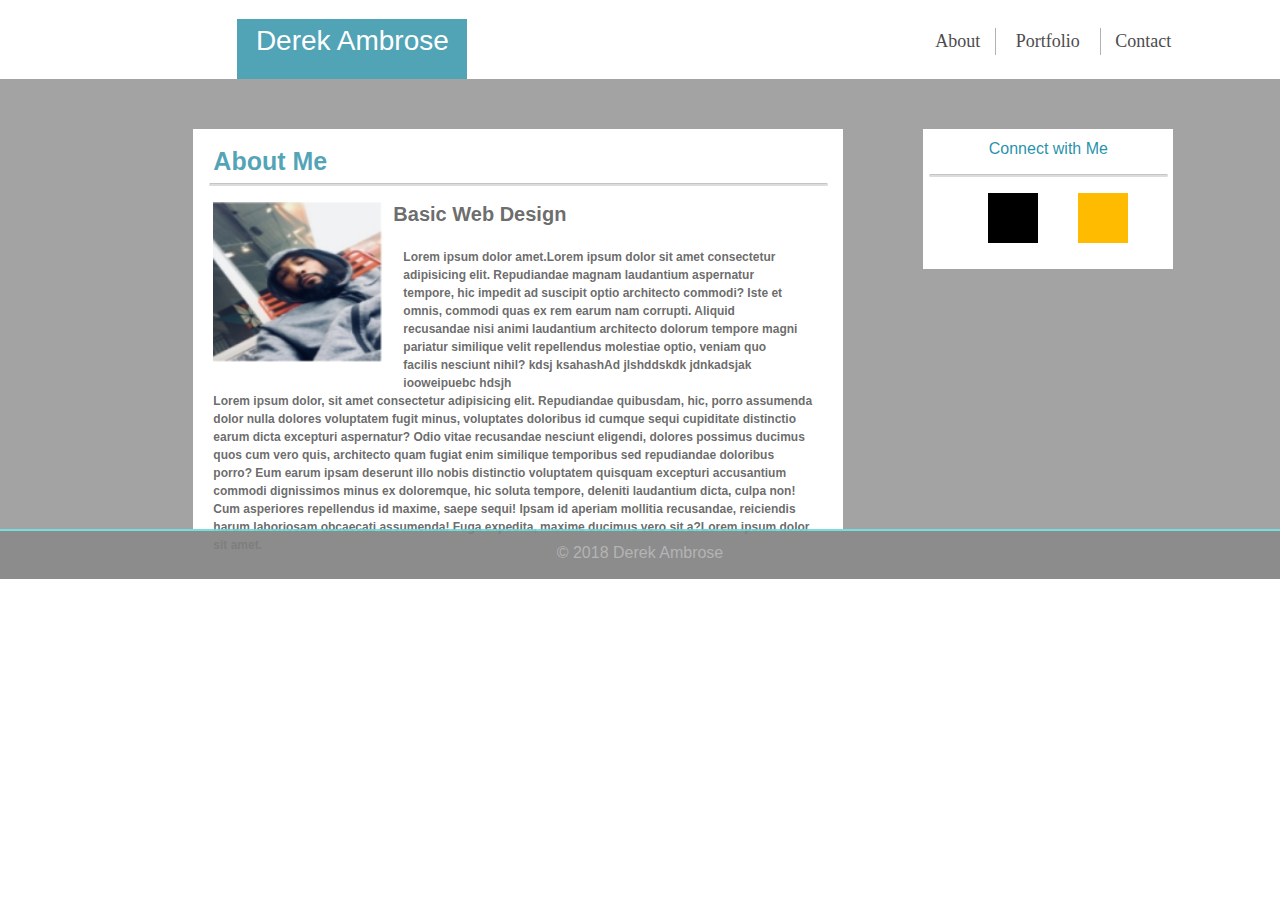
<file: index.html>
<!DOCTYPE html>
<html lang="en">
<head>
    <meta charset="UTF-8">
    <meta name="viewport" content="width=device-width, initial-scale=1.0">
    <link rel="stylesheet" href="./assets/css/style.css">
    <link rel="stylesheet" href="https://stackpath.bootstrapcdn.com/bootstrap/4.3.1/css/bootstrap.min.css">
    <link rel="stylesheet" href="https://cdnjs.cloudflare.com/ajax/libs/font-awesome/6.5.1/css/all.min.css" integrity="sha512-DTOQO9RWCH3ppGqcWaEA1BIZOC6xxalwEsw9c2QQeAIftl+Vegovlnee1c9QX4TctnWMn13TZye+giMm8e2LwA==" crossorigin="anonymous" referrerpolicy="no-referrer" />
    <title>Document</title>
</head>
<body>
    <header>
        <div class="row">
      <div class="col-lg-7">
        <div class="header-up col-lg-10">
            <div class="header-box">
             <div class="header-p">
                 <h3>Derek Ambrose</h3>
             </div>         
            </div>
        </div>
       
      </div>
      <div class="col-lg-5">
       <div class="navbar">
        <div class="nav-bar">
            <ul>
                <li><a href="">About</a></li>
               
                <li><a href="">Portfolio</a></li>
                
                <li><a href="">Contact</a></li>
            </ul>
        </div>
       </div>
    </div>
        </div>
    </header>
    <main>
   <div class="row">
    <div class="col-lg-8">
        <div class="text-connect">
            <div class="text-box">
                <p>About Me</p>
                <hr>
                <div class="img-text">
                    <img src="./assets/images/Screenshot 2023-12-18 093113.png" alt="">
               <div class="box"> <h5>Basic Web Design</h5>
                <p class="text-p">Lorem ipsum dolor amet.Lorem ipsum dolor sit amet consectetur adipisicing elit. Repudiandae magnam laudantium aspernatur tempore, hic impedit ad suscipit optio architecto commodi? Iste et omnis, commodi quas ex rem earum nam corrupti. Aliquid recusandae nisi animi laudantium architecto dolorum tempore magni pariatur similique velit repellendus molestiae optio, veniam quo facilis nesciunt nihil? kdsj ksahashAd jlshddskdk jdnkadsjak iooweipuebc hdsjh</p></div>
                </div>
               <p class="text">Lorem ipsum dolor, sit amet consectetur adipisicing elit. Repudiandae quibusdam, hic, porro assumenda dolor nulla dolores voluptatem fugit minus, voluptates doloribus id cumque sequi cupiditate distinctio earum dicta excepturi aspernatur? Odio vitae recusandae nesciunt eligendi, dolores possimus ducimus quos cum vero quis, architecto quam fugiat enim similique temporibus sed repudiandae doloribus porro? Eum earum ipsam deserunt illo nobis distinctio voluptatem quisquam excepturi accusantium commodi dignissimos minus ex doloremque, hic soluta tempore, deleniti laudantium dicta, culpa non! Cum asperiores repellendus id maxime, saepe sequi! Ipsam id aperiam mollitia recusandae, reiciendis harum laboriosam obcaecati assumenda! Fuga expedita, maxime ducimus vero sit a?Lorem ipsum dolor sit amet.</p>
            </div>           
        </div>      
    </div>
    <div class="col-lg-4">
  <div class="connect-box">
    <h6>Connect with Me</h6>
    <hr>
   <div class="connect-icons">
    <div class="icon-cat"><i class="fa-solid fa-cat"></i></div>
    <i class="fa-brands fa-linkedin"></i>
    <div class="icon-3">
        <i class="fa-brands fa-stack-overflow"></i>
    </div>
    <i></i>
   </div>
  </div>
    </div>
   </div>
    </main>
    <footer><div class="row">
        <div class="col-lg-12">
            <div class="footer-class"><p>&copy; 2018 Derek Ambrose</p></div>
        </div>
    </div>
</footer>
</body>
</html>
</file>
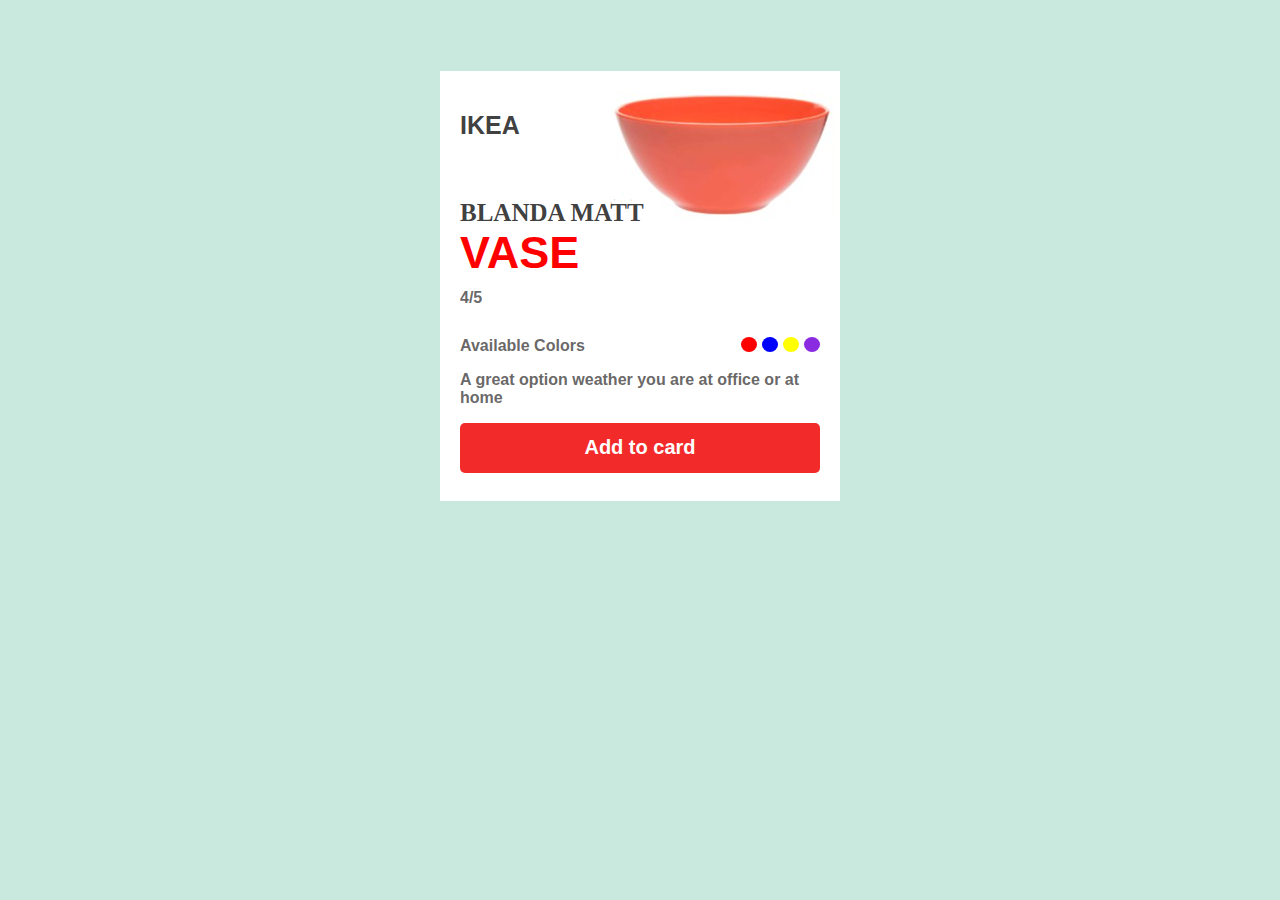
<file: card.html>
<!DOCTYPE html>
<html lang="en">
<head>
    <meta charset="UTF-8">
    <meta name="viewport" content="width=div, initial-scale=1.0">
    <link rel="stylesheet" href="./assets/css/cardstyle.css">
   
    <link rel="stylesheet" href="https://cdnjs.cloudflare.com/ajax/libs/font-awesome/6.5.1/css/all.min.css" integrity="sha512-DTOQO9RWCH3ppGqcWaEA1BIZOC6xxalwEsw9c2QQeAIftl+Vegovlnee1c9QX4TctnWMn13TZye+giMm8e2LwA==" crossorigin="anonymous" referrerpolicy="no-referrer" />
    <title>Document</title>
</head>
<body> 
    <div class="card " >
      <div class="card-box" style="background-image: url(./assets/images/Screenshot\ 2023-12-21\ 114315.png);">
        <div class="card-names">     
        <h2>IKEA </h2>
        <div class="text"><h3>BLANDA MATT</h3><br>
            <h1>VASE</h1>
        </div>
            <i class="fa-solid fa-star"></i>
            <i class="fa-solid fa-star"></i>
            <i class="fa-solid fa-star"></i>
            <i class="fa-solid fa-star"></i>
            <span>4/5</span>
           <div class="box-text"> 
            <div class="dot-colors">
            <p>Available Colors</p>
           <div class="dots">
            <div class="dot"></div>
            <div class="dot"></div>
            <div class="dot"></div>
            <div class="dot"></div>
           </div>
          
        </div>
        <p class="p-second">A great option weather you are at office or at home</p></div>
         </div>
         <button> Add to card</button> 
     </div>
   
    </div> 
</body>
</html>
</file>
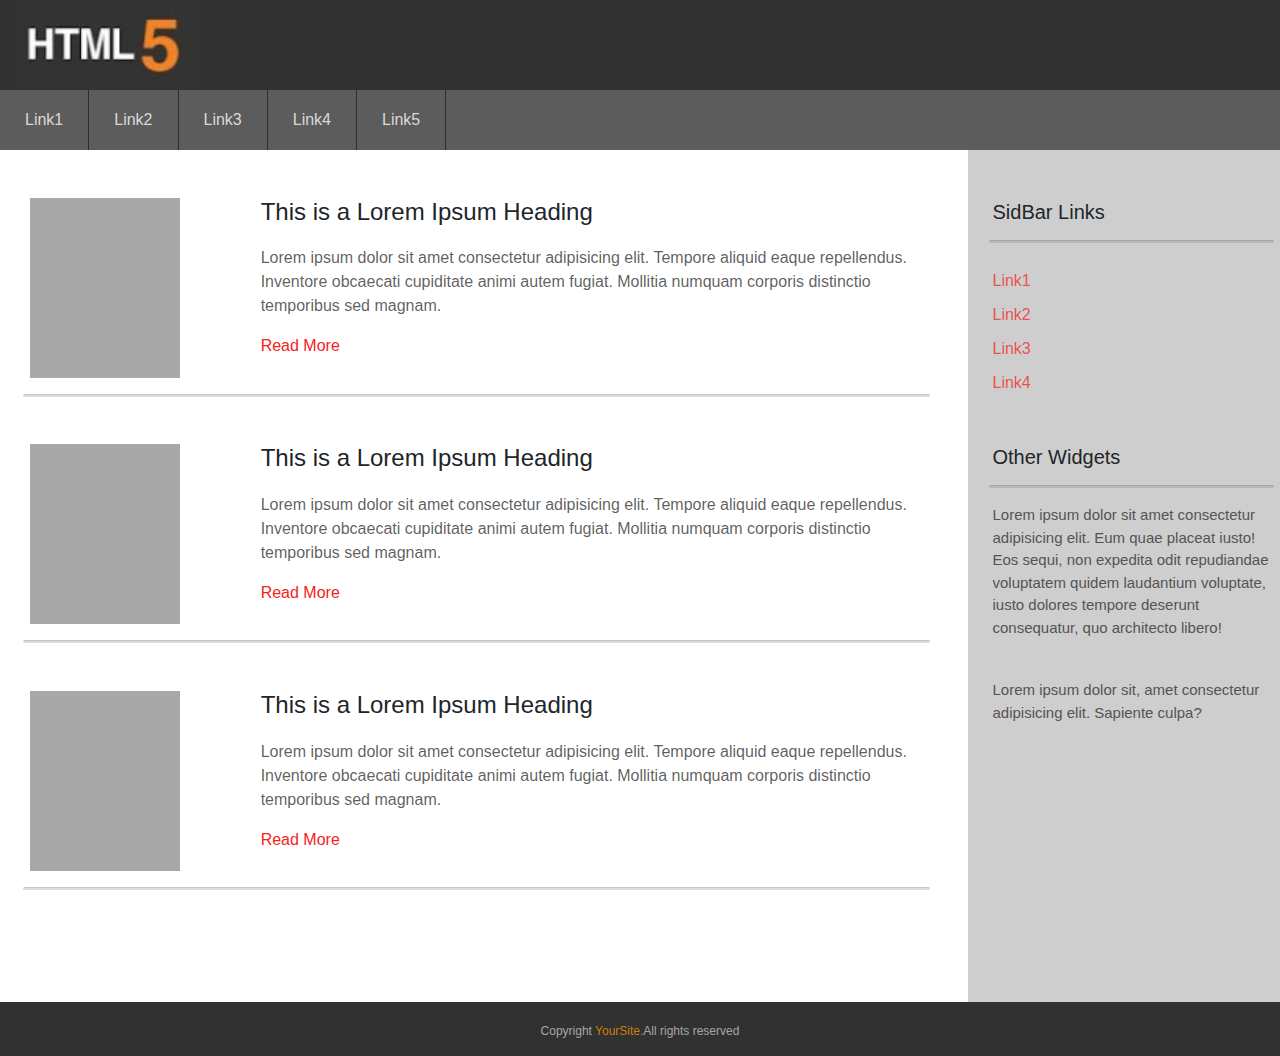
<file: home.html>
<!DOCTYPE html>
<html lang="en">
<head>
    <meta charset="UTF-8">
    <meta name="viewport" content="width=device-width, initial-scale=1.0">
    <link rel="stylesheet" href="./assets/css/reset.css">
    <link rel="stylesheet" href="https://stackpath.bootstrapcdn.com/bootstrap/4.3.1/css/bootstrap.min.css">
    <link rel="stylesheet" href="https://cdnjs.cloudflare.com/ajax/libs/font-awesome/6.5.1/css/all.min.css" integrity="sha512-DTOQO9RWCH3ppGqcWaEA1BIZOC6xxalwEsw9c2QQeAIftl+Vegovlnee1c9QX4TctnWMn13TZye+giMm8e2LwA==" crossorigin="anonymous" referrerpolicy="no-referrer" />
    <title>Document</title>
</head>
<body>
    <header>
        <div class="row">
       <div class="col-lg-12">
        <div class="header-up"><img src="./assets/images/Screenshot 2023-12-21 041212.png" alt=""></div>
        <div class="header-down">
           <div class="nav-bar">
            <ul>
                <li><a href="">Link1</a></li>
                <div class="line-right"></div>
                <li><a href="">Link2</a></li>
                <div class="line-right"></div>
                <li><a href="">Link3</a></li>
                <div class="line-right"></div>
                <li><a href="">Link4</a></li>
                <div class="line-right"></div>
                <li><a href="">Link5</a></li>
                <div class="line-right"></div>
            </ul>
           </div>
        </div>
       </div>
    </div>
    </header>
    <main>
        <section>
            <div class="row">
                <div class="col-lg-9">
                    <div class="container">
                       <div class="img-text">
                        <div class="col-lg-3">
                            <div class="box-one"></div>
                        </div>
                        <div class="col-lg-9"> <h4>This is a Lorem Ipsum Heading</h4>
                         <div class="text">
                            <p>Lorem ipsum dolor sit amet consectetur adipisicing elit. Tempore aliquid eaque repellendus. Inventore obcaecati cupiditate animi autem fugiat. Mollitia numquam corporis distinctio temporibus sed magnam.</p>
                            <a href=""> Read More</a>
                         </div>
                        </div>  
                       </div>                  
                    </div>
                    <hr>
                    <div class="container">
                        <div class="img-text">
                         <div class="col-lg-3">
                             <div class="box-one"></div>
                         </div>
                         <div class="col-lg-9"> <h4>This is a Lorem Ipsum Heading</h4>
                          <div class="text">
                             <p>Lorem ipsum dolor sit amet consectetur adipisicing elit. Tempore aliquid eaque repellendus. Inventore obcaecati cupiditate animi autem fugiat. Mollitia numquam corporis distinctio temporibus sed magnam.</p>
                             <a href=""> Read More</a>
                          </div>
                         </div>  
                        </div>                  
                     </div>
                     <hr>
                     <div class="container">
                        <div class="img-text">
                         <div class="col-lg-3">
                             <div class="box-one"></div>
                         </div>
                         <div class="col-lg-9"> <h4>This is a Lorem Ipsum Heading</h4>
                          <div class="text">
                             <p>Lorem ipsum dolor sit amet consectetur adipisicing elit. Tempore aliquid eaque repellendus. Inventore obcaecati cupiditate animi autem fugiat. Mollitia numquam corporis distinctio temporibus sed magnam.</p>
                             <a href=""> Read More</a>
                          </div>
                         </div>  
                        </div>                  
                     </div>
                     <hr>
                </div>
                <div class="col-lg-3 column">
                    <div class="sidbar">
                        <h5>SidBar Links</h5>
                        <hr>
                       <div class="sidbar-links">
                        <a href="">Link1</a>
                        <a href="">Link2</a>
                        <a href="">Link3</a>
                        <a href="">Link4</a>
                       </div>
                      <div class="sidbar-text">
                        <h5>Other Widgets</h5>
                        <hr>

                        <p>Lorem ipsum dolor sit amet consectetur adipisicing elit. Eum quae placeat iusto! Eos sequi, non expedita odit repudiandae voluptatem quidem laudantium voluptate, iusto dolores tempore deserunt consequatur, quo architecto libero!</p>
                        <br>
                        <p>Lorem ipsum dolor sit, amet consectetur adipisicing elit. Sapiente culpa?</p>
                      </div>
                    </div>
                </div>
            </div>
        </section>
    </main>
    <footer>
      <div class="row">
        <div class="col-lg-12  footer-section">
            <div class="footer-box">
            <p>Copyright <span>YourSite.</span>All rights reserved</p>
            </div>
        </div>
      </div>
    </footer>
</body>
</html>
</file>
<file: assets/css/style.css>
*{
    margin: 0;
    padding: 0;
    box-sizing: border-box;
   
}

.header-up{
   float: right;
    width: 100%;
    height: 75px;
    background-color: white;
    
}
.header-box{
    width: 230px;
    height: 60px;
   text-align: center;
   background-color: rgba(18, 129, 156, 0.733);
   margin-top: 19px;
  margin-left: 100px;
}
.header-box .header-p{
    color: white; 
   padding-top: 5px;
}
.text-connect{
    margin-top: 50px;
    display: flex;
    justify-content: right;
    align-items: center;
   
}
.text-box{
    width: 650px;
    height: 400px;
    background-color: white;
}
hr{
   width: 95%;
   padding: 1px;
   background-color: rgba(117, 117, 117, 0.253);
   margin: auto;
   border-radius: 15px;
}
.nav-bar li{
    list-style: none;
    display: inline-block;
    margin-top: 20px;
    padding-left: 10px;
   
}
.nav-bar li:nth-child(2){
    border-right: 1px solid rgba(128, 128, 128, 0.616);
    border-left: 1px solid rgba(128, 128, 128, 0.616);
   padding-left: 20px;
   padding-right: 10px;
   
}
.nav-bar a{
 color: rgb(77, 76, 76);
font-family: 'Times New Roman', Times, serif;
font-size: 18px;
padding-right: 10px;
 
}


.nav-bar{
margin-left: 30%;
}
.nav-bar a:hover{
   
    text-decoration: none;
     color: rgba(18, 129, 156, 0.733);
     font-weight: bolder;
         transition: 0.2s;
}
main{
    background-color: rgb(163, 163, 163);
}

.text-box p{
    color: rgba(18, 129, 156, 0.733);
   margin-left: 20px;
   padding-top: 14px;
   font-weight: bold;
   font-size: 25px;
  font-family: 'Gill Sans', 'Gill Sans MT', Calibri, 'Trebuchet MS', sans-serif;
  margin-bottom: -14px;
}
.text-box img{
    margin-left: 20px;
    width: 170px;
    height: 160px;
}
.img-text{
    display: flex;
}

.img-text h5{
  color: rgba(95, 95, 95, 0.932);
  margin-left: 10px;
  font-weight: bold;
}

 .text-box .text-p{
    width: 400px;
    color: rgba(95, 95, 95, 0.932);
    font-size: 12px; 
}
.text-box .text{
    width: 600px;
    color: rgba(95, 95, 95, 0.932);
    font-size: 12px; 
}

.connect-box{
    margin-top: 50px;
    margin-left: 50px;
    width: 250px;
    height: 140px;
    background-color: white;
}
h6{
    color: rgba(13, 135, 165, 0.925);
    display: flex;
    justify-content: center;
    padding-top: 10px;
   font-weight: bold;

}
.connect-icons{
    display: flex;
    justify-content: center;
    align-items: center;
    
}
.connect-icons :nth-child(2){
    color: rgba(13, 135, 165, 0.925);
    font-size: 60px;
 }
 .icon-3{
    margin-left: 20px;
   
    width: 50px;
    height:50px ;
    background-color: rgb(255, 187, 0);
 }
  .connect-icons .icon-3 i{
    color: white;
    font-size: 45px;
 margin-left: 10px;
    
  }
  .icon-cat{
    margin-left: 20px;
    width: 50px;
    height:50px ;
   background-color: black;
   margin-right: 20px;
  }
  .connect-icons .icon-cat i{
    color: white;
    font-size: 40px;
    justify-content: center;
  }
  .footer-class{
    background-color: gray;
    border-top: 2px solid rgb(103, 219, 219);
    width: 100%;
    height: 50px;
    opacity: 0.9;
  }
  .footer-class p{
    color: rgb(172, 172, 172);
    text-align: center;
    padding-top: 10px;
  }
</file>
<file: assets/css/cardstyle.css>
body{
    background-color: rgb(201, 233, 223);
}
.card{
    display: flex;
    align-items: center;
  justify-content: center;
}
.card-box{
    width: 400px;
    height: 430px;
    background-color: white;
   margin-top: 5%;
   background-repeat: no-repeat;
   background-position: right 20px;
  
}
.card-names{
    margin-left: 20px;
   
}
.card-box h2{
font-family: 'Lucida Sans', 'Lucida Sans Regular', 'Lucida Grande', 'Lucida Sans Unicode', Geneva, Verdana, sans-serif;
 
   display: inline-block;
   margin-top: 40px;
   color: rgba(59, 59, 59, 0.979);
   font-size: 25px;
    font-weight: bold;
}
.text{
    margin-top: 38px;
    margin-bottom: 10px;
}
.card-names i{
    color: #F5C513;
}
.card-names span{
    font-size: 16px;
    color: rgba(102, 100, 100, 0.979);
    font-weight: bold;
    font-family: 'Lucida Sans', 'Lucida Sans Regular', 'Lucida Grande', 'Lucida Sans Unicode', Geneva, Verdana, sans-serif;
}
h3{
    color: rgba(59, 59, 59, 0.979);
    font-size: 25px;
     font-weight: bold;  
   display: inline;
}
h1{
    display: inline;
    color: red;
    font-family: 'Lucida Sans', 'Lucida Sans Regular', 'Lucida Grande', 'Lucida Sans Unicode', Geneva, Verdana, sans-serif;
    font-size: 45px;
}

.dot-colors p{
    display: inline;
    color: rgba(102, 100, 100, 0.979);
    font-weight: bold;
    font-family: 'Lucida Sans', 'Lucida Sans Regular', 'Lucida Grande', 'Lucida Sans Unicode', Geneva, Verdana, sans-serif;
}
.box-text{
    display: inline;
}
.dot-colors{
    margin-top: 30px;
    margin-right: 20px;
}
.dots{
    display: inline-flex;
  float: right;
}
.dot{
    width: 16px;
    height: 15px;
    border-radius: 50%;
   
    margin-left: 5px;
    
}
.dot:nth-child(1){
    background-color: red;
}
.dot:nth-child(2){
    background-color: blue;
}
.dot:nth-child(3){
    background-color: yellow;
}
.dot:nth-child(4){
   background-color: blueviolet; 
}
.p-second{
    color: rgba(102, 100, 100, 0.979);
    font-weight: bold;
    font-family: 'Lucida Sans', 'Lucida Sans Regular', 'Lucida Grande', 'Lucida Sans Unicode', Geneva, Verdana, sans-serif;

}
button{
    width: 90%;
    height: 50px;
    background-color: rgb(243, 42, 42);
    color: white;
    border: 0;
    border-radius: 5px;
   margin-left: 20px;
   font-size: 20px;
   font-weight: bold;

}
button:hover{
    background-color: red;
}
</file>
